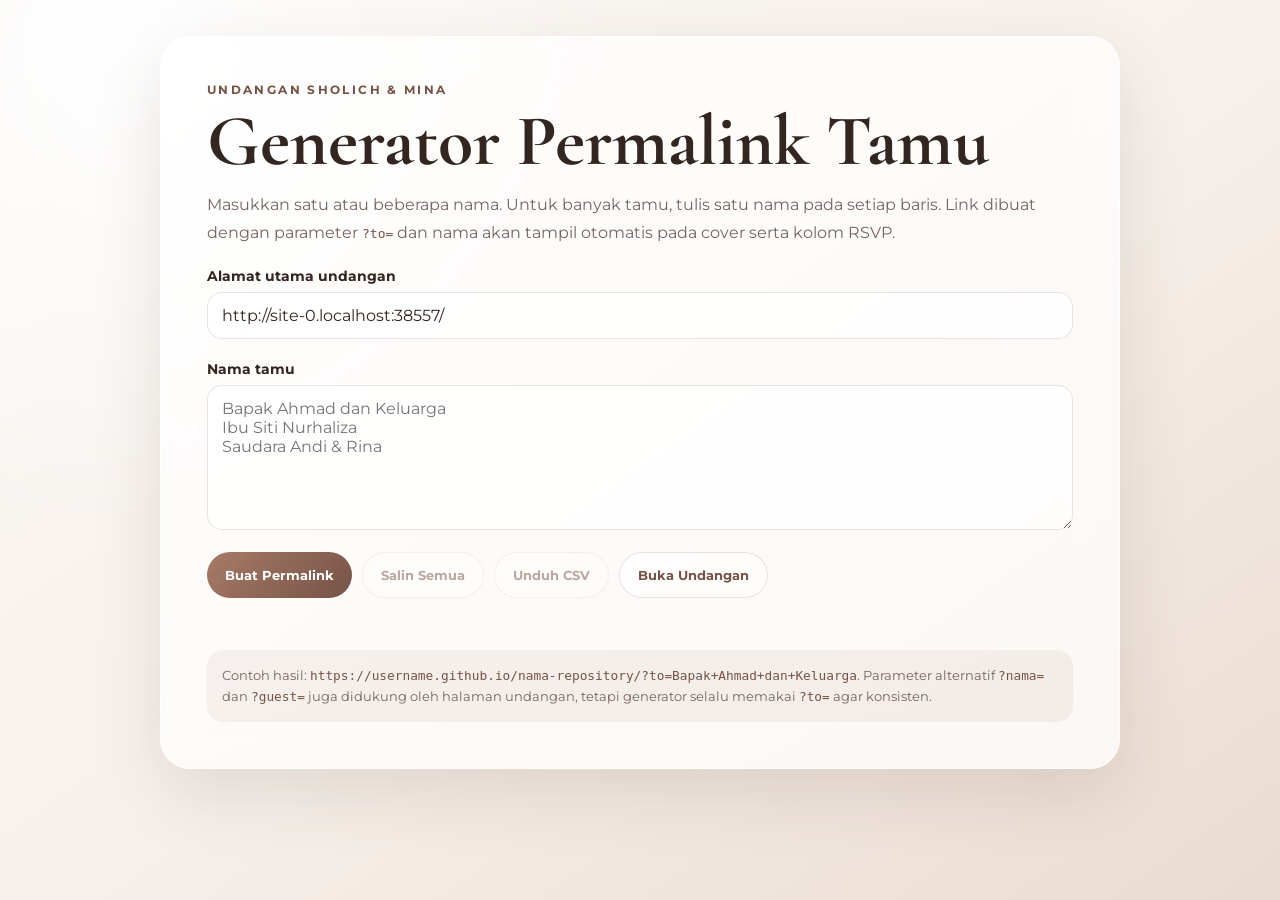
<file: generator.html>
<!doctype html>
<html lang="id">
<head>
  <meta charset="utf-8">
  <meta name="viewport" content="width=device-width, initial-scale=1">
  <meta name="robots" content="noindex,nofollow">
  <meta name="theme-color" content="#765346">
  <title>Generator Permalink Undangan</title>
  <link rel="preconnect" href="https://fonts.googleapis.com">
  <link rel="preconnect" href="https://fonts.gstatic.com" crossorigin>
  <link href="https://fonts.googleapis.com/css2?family=Cormorant+Garamond:wght@600;700&family=Montserrat:wght@400;500;600;700&display=swap" rel="stylesheet">
  <style>
    :root {
      --bg: #f7f1ec;
      --paper: rgba(255,255,255,.72);
      --text: #33251f;
      --muted: #76645d;
      --accent: #a77b68;
      --accent-dark: #765346;
      --line: rgba(118,83,70,.16);
      --success: #52614e;
    }
    * { box-sizing: border-box; }
    body {
      margin: 0;
      min-height: 100vh;
      padding: 36px 16px;
      color: var(--text);
      background:
        radial-gradient(circle at 10% 5%, rgba(255,255,255,.95), transparent 34%),
        linear-gradient(145deg, #fbf8f5, var(--bg), #eadbd0);
      font-family: Montserrat, Arial, sans-serif;
    }
    .shell { width: min(960px, 100%); margin: 0 auto; }
    .panel {
      padding: clamp(24px, 5vw, 46px);
      border: 1px solid rgba(255,255,255,.75);
      border-radius: 30px;
      background: var(--paper);
      box-shadow: 0 24px 70px rgba(75,51,40,.13);
      backdrop-filter: blur(20px);
    }
    h1, h2 { font-family: "Cormorant Garamond", Georgia, serif; }
    h1 { margin: 0; font-size: clamp(2.3rem, 7vw, 4.5rem); line-height: .95; }
    .lead { color: var(--muted); line-height: 1.7; }
    label { display: block; margin: 22px 0 8px; font-weight: 700; font-size: .86rem; }
    input, textarea {
      width: 100%;
      padding: 13px 14px;
      border: 1px solid var(--line);
      border-radius: 15px;
      outline: none;
      background: rgba(255,255,255,.78);
      color: var(--text);
      font: inherit;
    }
    textarea { min-height: 145px; resize: vertical; }
    input:focus, textarea:focus { border-color: var(--accent); box-shadow: 0 0 0 4px rgba(167,123,104,.12); }
    .actions { display: flex; flex-wrap: wrap; gap: 10px; margin-top: 18px; }
    button, .button-link {
      display: inline-flex;
      align-items: center;
      justify-content: center;
      min-height: 46px;
      padding: 11px 18px;
      border: 0;
      border-radius: 999px;
      color: #fff;
      background: linear-gradient(135deg, var(--accent), var(--accent-dark));
      font: 700 .84rem Montserrat, sans-serif;
      text-decoration: none;
      cursor: pointer;
    }
    button.secondary, .button-link.secondary { color: var(--accent-dark); background: rgba(255,255,255,.72); border: 1px solid var(--line); }
    button:disabled { opacity: .5; cursor: not-allowed; }
    .result-list { display: grid; gap: 12px; margin-top: 26px; }
    .result-card {
      padding: 16px;
      border: 1px solid var(--line);
      border-radius: 18px;
      background: rgba(255,255,255,.66);
    }
    .result-card strong { display: block; margin-bottom: 8px; }
    .url {
      display: block;
      overflow-wrap: anywhere;
      color: var(--accent-dark);
      font-size: .78rem;
      line-height: 1.6;
    }
    .mini-actions { display: flex; flex-wrap: wrap; gap: 8px; margin-top: 12px; }
    .mini-actions button, .mini-actions a { min-height: 38px; padding: 8px 13px; font-size: .73rem; }
    .status { margin-top: 15px; color: var(--success); font-weight: 700; font-size: .8rem; }
    .note { margin-top: 26px; padding: 15px; border-radius: 16px; background: rgba(167,123,104,.09); color: var(--muted); font-size: .8rem; line-height: 1.65; }
    code { color: var(--accent-dark); }
  </style>
</head>
<body>
  <main class="shell">
    <section class="panel">
      <p style="margin:0 0 10px;color:#765346;font-size:.74rem;font-weight:700;letter-spacing:.2em;text-transform:uppercase">Undangan Sholich &amp; Mina</p>
      <h1>Generator Permalink Tamu</h1>
      <p class="lead">Masukkan satu atau beberapa nama. Untuk banyak tamu, tulis satu nama pada setiap baris. Link dibuat dengan parameter <code>?to=</code> dan nama akan tampil otomatis pada cover serta kolom RSVP.</p>

      <label for="baseUrl">Alamat utama undangan</label>
      <input id="baseUrl" type="url" autocomplete="url">

      <label for="guestNames">Nama tamu</label>
      <textarea id="guestNames" placeholder="Bapak Ahmad dan Keluarga&#10;Ibu Siti Nurhaliza&#10;Saudara Andi &amp; Rina"></textarea>

      <div class="actions">
        <button id="generate" type="button">Buat Permalink</button>
        <button id="copyAll" class="secondary" type="button" disabled>Salin Semua</button>
        <button id="downloadCsv" class="secondary" type="button" disabled>Unduh CSV</button>
        <a class="button-link secondary" href="./">Buka Undangan</a>
      </div>

      <div id="status" class="status" role="status" aria-live="polite"></div>
      <div id="results" class="result-list"></div>

      <div class="note">
        Contoh hasil: <code>https://username.github.io/nama-repository/?to=Bapak+Ahmad+dan+Keluarga</code>. Parameter alternatif <code>?nama=</code> dan <code>?guest=</code> juga didukung oleh halaman undangan, tetapi generator selalu memakai <code>?to=</code> agar konsisten.
      </div>
    </section>
  </main>

  <script>
    const baseUrlInput = document.getElementById("baseUrl");
    const guestNamesInput = document.getElementById("guestNames");
    const results = document.getElementById("results");
    const status = document.getElementById("status");
    const copyAllButton = document.getElementById("copyAll");
    const downloadCsvButton = document.getElementById("downloadCsv");
    let generatedItems = [];

    function getDefaultBaseUrl() {
      const url = new URL("./", window.location.href);
      url.search = "";
      url.hash = "";
      return url.toString();
    }

    function sanitizeName(value) {
      return String(value || "")
        .replace(/[<>`]/g, "")
        .replace(/\s+/g, " ")
        .trim()
        .slice(0, 100);
    }

    function buildLink(baseUrl, guestName) {
      const url = new URL(baseUrl);
      url.search = "";
      url.hash = "";
      url.searchParams.set("to", guestName);
      return url.toString();
    }

    async function copyText(text) {
      if (navigator.clipboard && window.isSecureContext) {
        await navigator.clipboard.writeText(text);
        return;
      }
      const area = document.createElement("textarea");
      area.value = text;
      area.style.position = "fixed";
      area.style.left = "-9999px";
      document.body.appendChild(area);
      area.focus();
      area.select();
      const ok = document.execCommand("copy");
      area.remove();
      if (!ok) throw new Error("Copy failed");
    }

    function render() {
      results.innerHTML = "";
      generatedItems.forEach((item, index) => {
        const card = document.createElement("article");
        card.className = "result-card";

        const name = document.createElement("strong");
        name.textContent = item.name;

        const link = document.createElement("a");
        link.className = "url";
        link.href = item.url;
        link.target = "_blank";
        link.rel = "noopener noreferrer";
        link.textContent = item.url;

        const actions = document.createElement("div");
        actions.className = "mini-actions";

        const copy = document.createElement("button");
        copy.type = "button";
        copy.textContent = "Salin Link";
        copy.addEventListener("click", async () => {
          try {
            await copyText(item.url);
            status.textContent = `Link ${item.name} berhasil disalin.`;
          } catch {
            window.prompt("Salin link berikut:", item.url);
          }
        });

        const open = document.createElement("a");
open.className = "button-link secondary";
open.href = item.url;
open.target = "_blank";
open.rel = "noopener noreferrer";
open.textContent = "Tes Link";

const coupleName = "Sholich & Mina";

const whatsappMessage = `Assalamualaikum Wr. Wb.

Kepada Yth.
${item.name}

Tanpa mengurangi rasa hormat, kami mengundang Bapak/Ibu/Saudara/i untuk berkenan hadir serta memberikan doa dan restu pada acara pernikahan kami.

Untuk informasi lengkap mengenai waktu, tempat, dan rangkaian acara, silakan mengakses undangan melalui tautan berikut:
${item.url}

Merupakan suatu kehormatan dan kebahagiaan bagi kami apabila Bapak/Ibu/Saudara/i dapat berkenan hadir.

Wassalamualaikum Wr. Wb.

Yang berbahagia,
${coupleName}`;

const encodedMessage = encodeURIComponent(whatsappMessage);

const whatsappFallback =
  `https://wa.me/?text=${encodedMessage}`;

const encodedFallback =
  encodeURIComponent(whatsappFallback);

const whatsappPersonal = document.createElement("a");
whatsappPersonal.className = "button-link secondary";
whatsappPersonal.href =
  `intent://send?text=${encodedMessage}` +
  `#Intent;` +
  `scheme=whatsapp;` +
  `package=com.whatsapp;` +
  `S.browser_fallback_url=${encodedFallback};` +
  `end`;
whatsappPersonal.target = "_blank";
whatsappPersonal.rel = "noopener noreferrer";
whatsappPersonal.textContent = "WA Biasa";

const whatsappBusiness = document.createElement("a");
whatsappBusiness.className = "button-link secondary";
whatsappBusiness.href =
  `intent://send?text=${encodedMessage}` +
  `#Intent;` +
  `scheme=whatsapp;` +
  `package=com.whatsapp.w4b;` +
  `S.browser_fallback_url=${encodedFallback};` +
  `end`;
whatsappBusiness.target = "_blank";
whatsappBusiness.rel = "noopener noreferrer";
whatsappBusiness.textContent = "WA Bisnis";

/* Fallback untuk iPhone, komputer, dan browser non-Android */
const isAndroid = /Android/i.test(navigator.userAgent);

if (!isAndroid) {
  whatsappPersonal.href = whatsappFallback;
  whatsappBusiness.href = whatsappFallback;
}

actions.append(
  copy,
  open,
  whatsappPersonal,
  whatsappBusiness
);

card.append(name, link, actions);
results.appendChild(card);
      });
    }

    document.getElementById("generate").addEventListener("click", () => {
      let baseUrl;
      try {
        baseUrl = new URL(baseUrlInput.value.trim()).toString();
      } catch {
        status.textContent = "Alamat utama undangan tidak valid.";
        return;
      }

      const names = [...new Set(
        guestNamesInput.value
          .split(/\r?\n/)
          .map(sanitizeName)
          .filter(Boolean)
      )];

      if (!names.length) {
        status.textContent = "Masukkan minimal satu nama tamu.";
        return;
      }

      generatedItems = names.map((name) => ({ name, url: buildLink(baseUrl, name) }));
      copyAllButton.disabled = false;
      downloadCsvButton.disabled = false;
      status.textContent = `${generatedItems.length} permalink berhasil dibuat.`;
      render();
    });

    copyAllButton.addEventListener("click", async () => {
      const text = generatedItems.map((item) => `${item.name}\t${item.url}`).join("\n");
      try {
        await copyText(text);
        status.textContent = "Semua permalink berhasil disalin.";
      } catch {
        window.prompt("Salin semua permalink berikut:", text);
      }
    });

    downloadCsvButton.addEventListener("click", () => {
      const escapeCsv = (value) => `"${String(value).replace(/"/g, '""')}"`;
      const csv = [
        "Nama Tamu,Permalink",
        ...generatedItems.map((item) => `${escapeCsv(item.name)},${escapeCsv(item.url)}`)
      ].join("\r\n");
      const blob = new Blob(["\uFEFF" + csv], { type: "text/csv;charset=utf-8" });
      const url = URL.createObjectURL(blob);
      const link = document.createElement("a");
      link.href = url;
      link.download = "permalink-tamu-sholich-aminah.csv";
      document.body.appendChild(link);
      link.click();
      link.remove();
      URL.revokeObjectURL(url);
    });

    baseUrlInput.value = getDefaultBaseUrl();
  </script>
</body>
</html>
</file>
